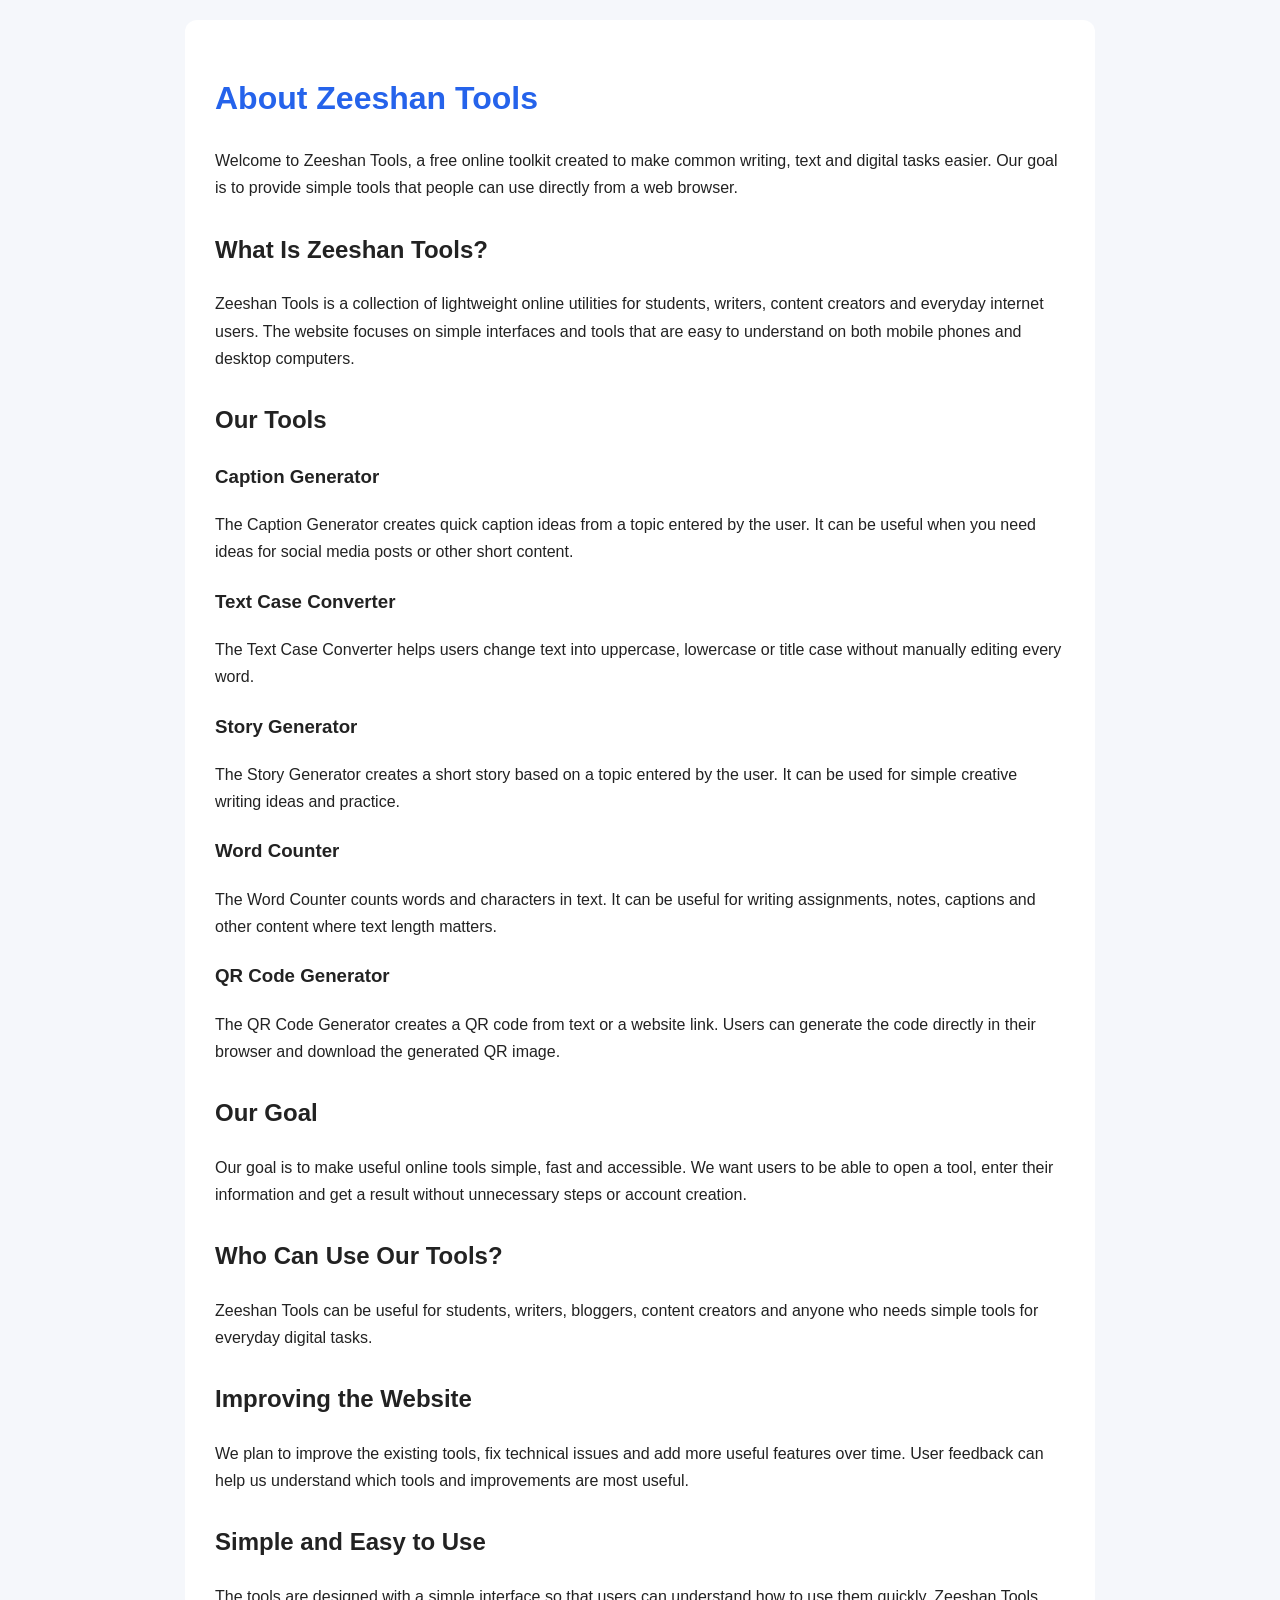
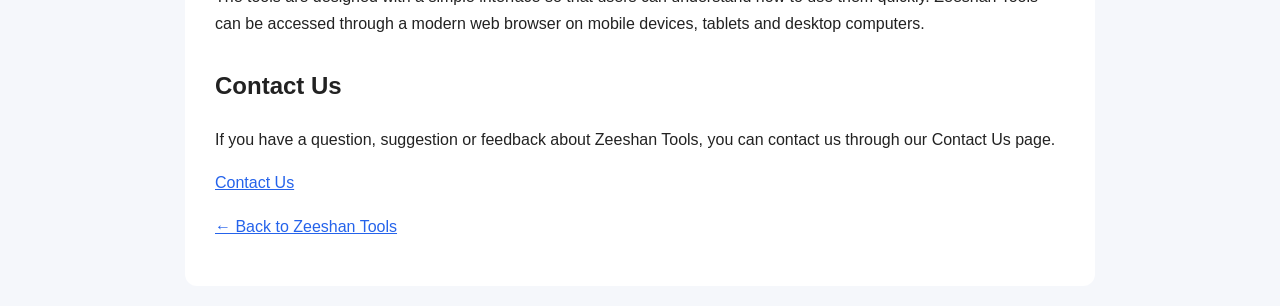
<file: about.html>
<!DOCTYPE html>
<html lang="en">
<head>
  <meta charset="UTF-8">
  <meta name="viewport" content="width=device-width, initial-scale=1.0">

  <title>About Us - Zeeshan Tools</title>

  <meta name="description" content="Learn about Zeeshan Tools, a free online toolkit providing simple tools for students, writers, creators and everyday users.">

  <style>
    body {
      font-family: Arial, sans-serif;
      background: #f5f7fb;
      color: #222;
      margin: 0;
      padding: 20px;
      line-height: 1.7;
    }

    .container {
      max-width: 850px;
      margin: auto;
      background: white;
      padding: 30px;
      border-radius: 12px;
    }

    h1 {
      color: #2563eb;
    }

    h2 {
      margin-top: 28px;
    }

    h3 {
      margin-top: 20px;
    }

    a {
      color: #2563eb;
    }

    li {
      margin-bottom: 8px;
    }
  </style>
</head>

<body>

<div class="container">

  <h1>About Zeeshan Tools</h1>

  <p>
    Welcome to Zeeshan Tools, a free online toolkit created to make
    common writing, text and digital tasks easier. Our goal is to provide
    simple tools that people can use directly from a web browser.
  </p>

  <h2>What Is Zeeshan Tools?</h2>

  <p>
    Zeeshan Tools is a collection of lightweight online utilities for
    students, writers, content creators and everyday internet users.
    The website focuses on simple interfaces and tools that are easy to
    understand on both mobile phones and desktop computers.
  </p>

  <h2>Our Tools</h2>

  <h3>Caption Generator</h3>
  <p>
    The Caption Generator creates quick caption ideas from a topic
    entered by the user. It can be useful when you need ideas for
    social media posts or other short content.
  </p>

  <h3>Text Case Converter</h3>
  <p>
    The Text Case Converter helps users change text into uppercase,
    lowercase or title case without manually editing every word.
  </p>

  <h3>Story Generator</h3>
  <p>
    The Story Generator creates a short story based on a topic entered
    by the user. It can be used for simple creative writing ideas and
    practice.
  </p>

  <h3>Word Counter</h3>
  <p>
    The Word Counter counts words and characters in text. It can be
    useful for writing assignments, notes, captions and other content
    where text length matters.
  </p>

  <h3>QR Code Generator</h3>
  <p>
    The QR Code Generator creates a QR code from text or a website link.
    Users can generate the code directly in their browser and download
    the generated QR image.
  </p>

  <h2>Our Goal</h2>

  <p>
    Our goal is to make useful online tools simple, fast and accessible.
    We want users to be able to open a tool, enter their information and
    get a result without unnecessary steps or account creation.
  </p>

  <h2>Who Can Use Our Tools?</h2>

  <p>
    Zeeshan Tools can be useful for students, writers, bloggers, content
    creators and anyone who needs simple tools for everyday digital tasks.
  </p>

  <h2>Improving the Website</h2>

  <p>
    We plan to improve the existing tools, fix technical issues and add
    more useful features over time. User feedback can help us understand
    which tools and improvements are most useful.
  </p>

  <h2>Simple and Easy to Use</h2>

  <p>
    The tools are designed with a simple interface so that users can
    understand how to use them quickly. Zeeshan Tools can be accessed
    through a modern web browser on mobile devices, tablets and desktop
    computers.
  </p>

  <h2>Contact Us</h2>

  <p>
    If you have a question, suggestion or feedback about Zeeshan Tools,
    you can contact us through our Contact Us page.
  </p>

  <p>
    <a href="contact.html">Contact Us</a>
  </p>

  <p>
    <a href="index.html">← Back to Zeeshan Tools</a>
  </p>

</div>

</body>
</html>
</file>
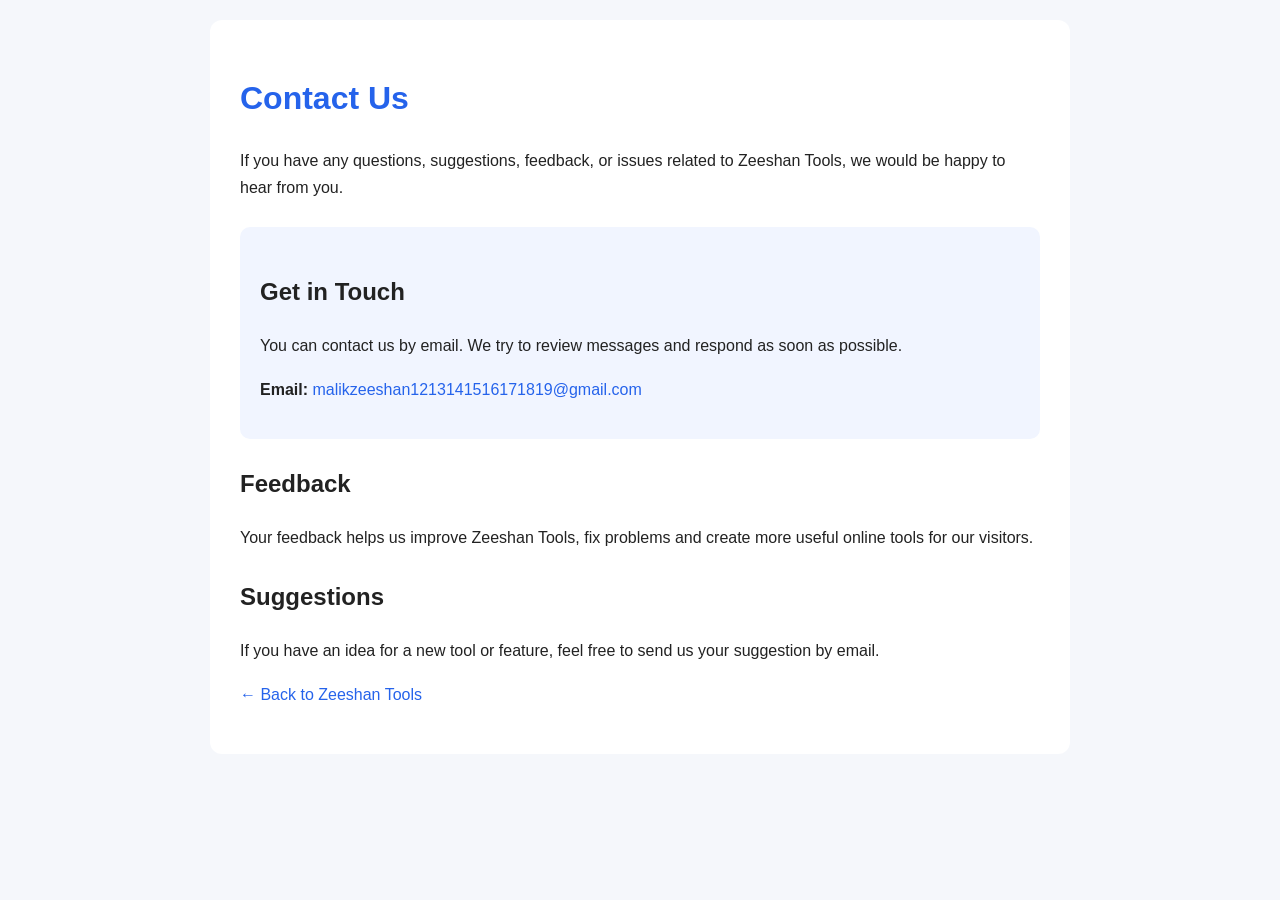
<file: contact.html>
<!DOCTYPE html>
<html lang="en">
<head>
  <meta charset="UTF-8">
  <meta name="viewport" content="width=device-width, initial-scale=1.0">

  <title>Contact Us - Zeeshan Tools</title>

  <meta name="description" content="Contact Zeeshan Tools for questions, suggestions, feedback and support.">

  <style>
    body {
      font-family: Arial, sans-serif;
      background: #f5f7fb;
      color: #222;
      margin: 0;
      padding: 20px;
      line-height: 1.7;
    }

    .container {
      max-width: 800px;
      margin: auto;
      background: white;
      padding: 30px;
      border-radius: 12px;
    }

    h1 {
      color: #2563eb;
    }

    h2 {
      margin-top: 25px;
    }

    .contact-box {
      margin-top: 25px;
      padding: 20px;
      background: #f1f5ff;
      border-radius: 10px;
    }

    a {
      color: #2563eb;
      text-decoration: none;
    }

    a:hover {
      text-decoration: underline;
    }
  </style>
</head>

<body>

<div class="container">

  <h1>Contact Us</h1>

  <p>
    If you have any questions, suggestions, feedback, or issues related
    to Zeeshan Tools, we would be happy to hear from you.
  </p>

  <div class="contact-box">

    <h2>Get in Touch</h2>

    <p>
      You can contact us by email. We try to review messages and
      respond as soon as possible.
    </p>

    <p>
      <strong>Email:</strong>
      <a href="mailto:malikzeeshan1213141516171819@gmail.com">
        malikzeeshan1213141516171819@gmail.com
      </a>
    </p>

  </div>

  <h2>Feedback</h2>

  <p>
    Your feedback helps us improve Zeeshan Tools, fix problems and
    create more useful online tools for our visitors.
  </p>

  <h2>Suggestions</h2>

  <p>
    If you have an idea for a new tool or feature, feel free to send
    us your suggestion by email.
  </p>

  <p>
    <a href="index.html">← Back to Zeeshan Tools</a>
  </p>

</div>

</body>
</html>
</file>
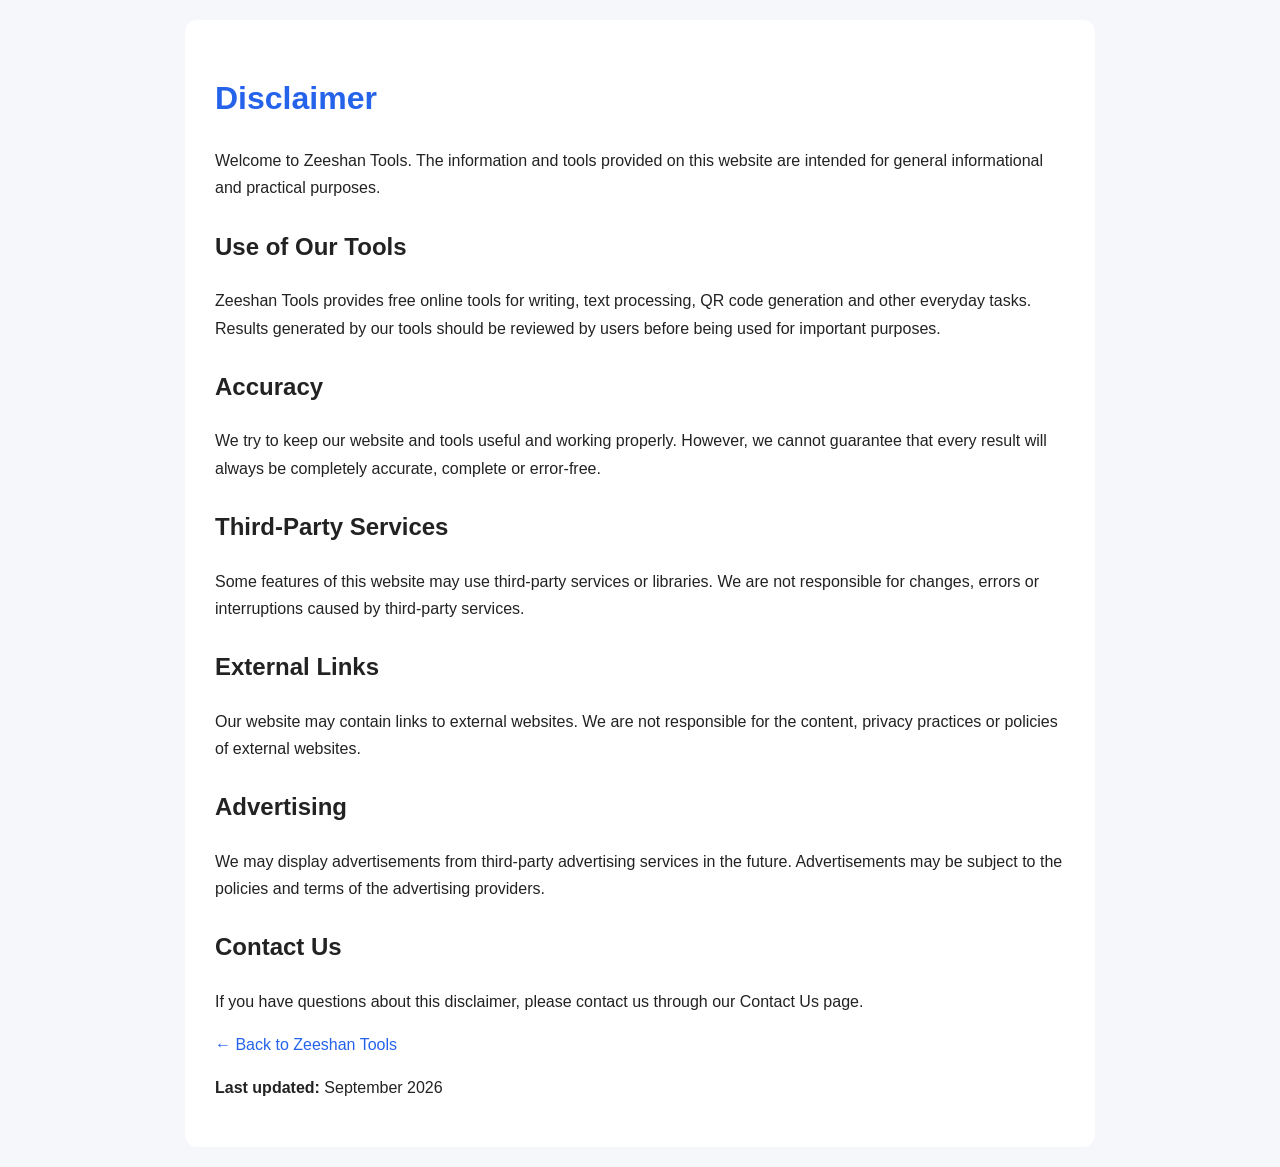
<file: disclaimer.html>
<!DOCTYPE html>
<html lang="en">
<head>
  <meta charset="UTF-8">
  <meta name="viewport" content="width=device-width, initial-scale=1.0">

  <title>Disclaimer - Zeeshan Tools</title>

  <meta name="description" content="Read the disclaimer for Zeeshan Tools and learn about the use of our free online tools and information.">

  <style>
    body {
      font-family: Arial, sans-serif;
      background: #f5f7fb;
      color: #222;
      margin: 0;
      padding: 20px;
      line-height: 1.7;
    }

    .container {
      max-width: 850px;
      margin: auto;
      background: white;
      padding: 30px;
      border-radius: 12px;
    }

    h1 {
      color: #2563eb;
    }

    h2 {
      margin-top: 25px;
    }

    a {
      color: #2563eb;
      text-decoration: none;
    }

    a:hover {
      text-decoration: underline;
    }
  </style>
</head>

<body>

<div class="container">

  <h1>Disclaimer</h1>

  <p>
    Welcome to Zeeshan Tools. The information and tools provided on this
    website are intended for general informational and practical purposes.
  </p>

  <h2>Use of Our Tools</h2>

  <p>
    Zeeshan Tools provides free online tools for writing, text processing,
    QR code generation and other everyday tasks. Results generated by our
    tools should be reviewed by users before being used for important
    purposes.
  </p>

  <h2>Accuracy</h2>

  <p>
    We try to keep our website and tools useful and working properly.
    However, we cannot guarantee that every result will always be
    completely accurate, complete or error-free.
  </p>

  <h2>Third-Party Services</h2>

  <p>
    Some features of this website may use third-party services or libraries.
    We are not responsible for changes, errors or interruptions caused by
    third-party services.
  </p>

  <h2>External Links</h2>

  <p>
    Our website may contain links to external websites. We are not
    responsible for the content, privacy practices or policies of external
    websites.
  </p>

  <h2>Advertising</h2>

  <p>
    We may display advertisements from third-party advertising services
    in the future. Advertisements may be subject to the policies and terms
    of the advertising providers.
  </p>

  <h2>Contact Us</h2>

  <p>
    If you have questions about this disclaimer, please contact us through
    our Contact Us page.
  </p>

  <p>
    <a href="index.html">← Back to Zeeshan Tools</a>
  </p>

  <p>
    <strong>Last updated:</strong> September 2026
  </p>

</div>

</body>
</html>
</file>
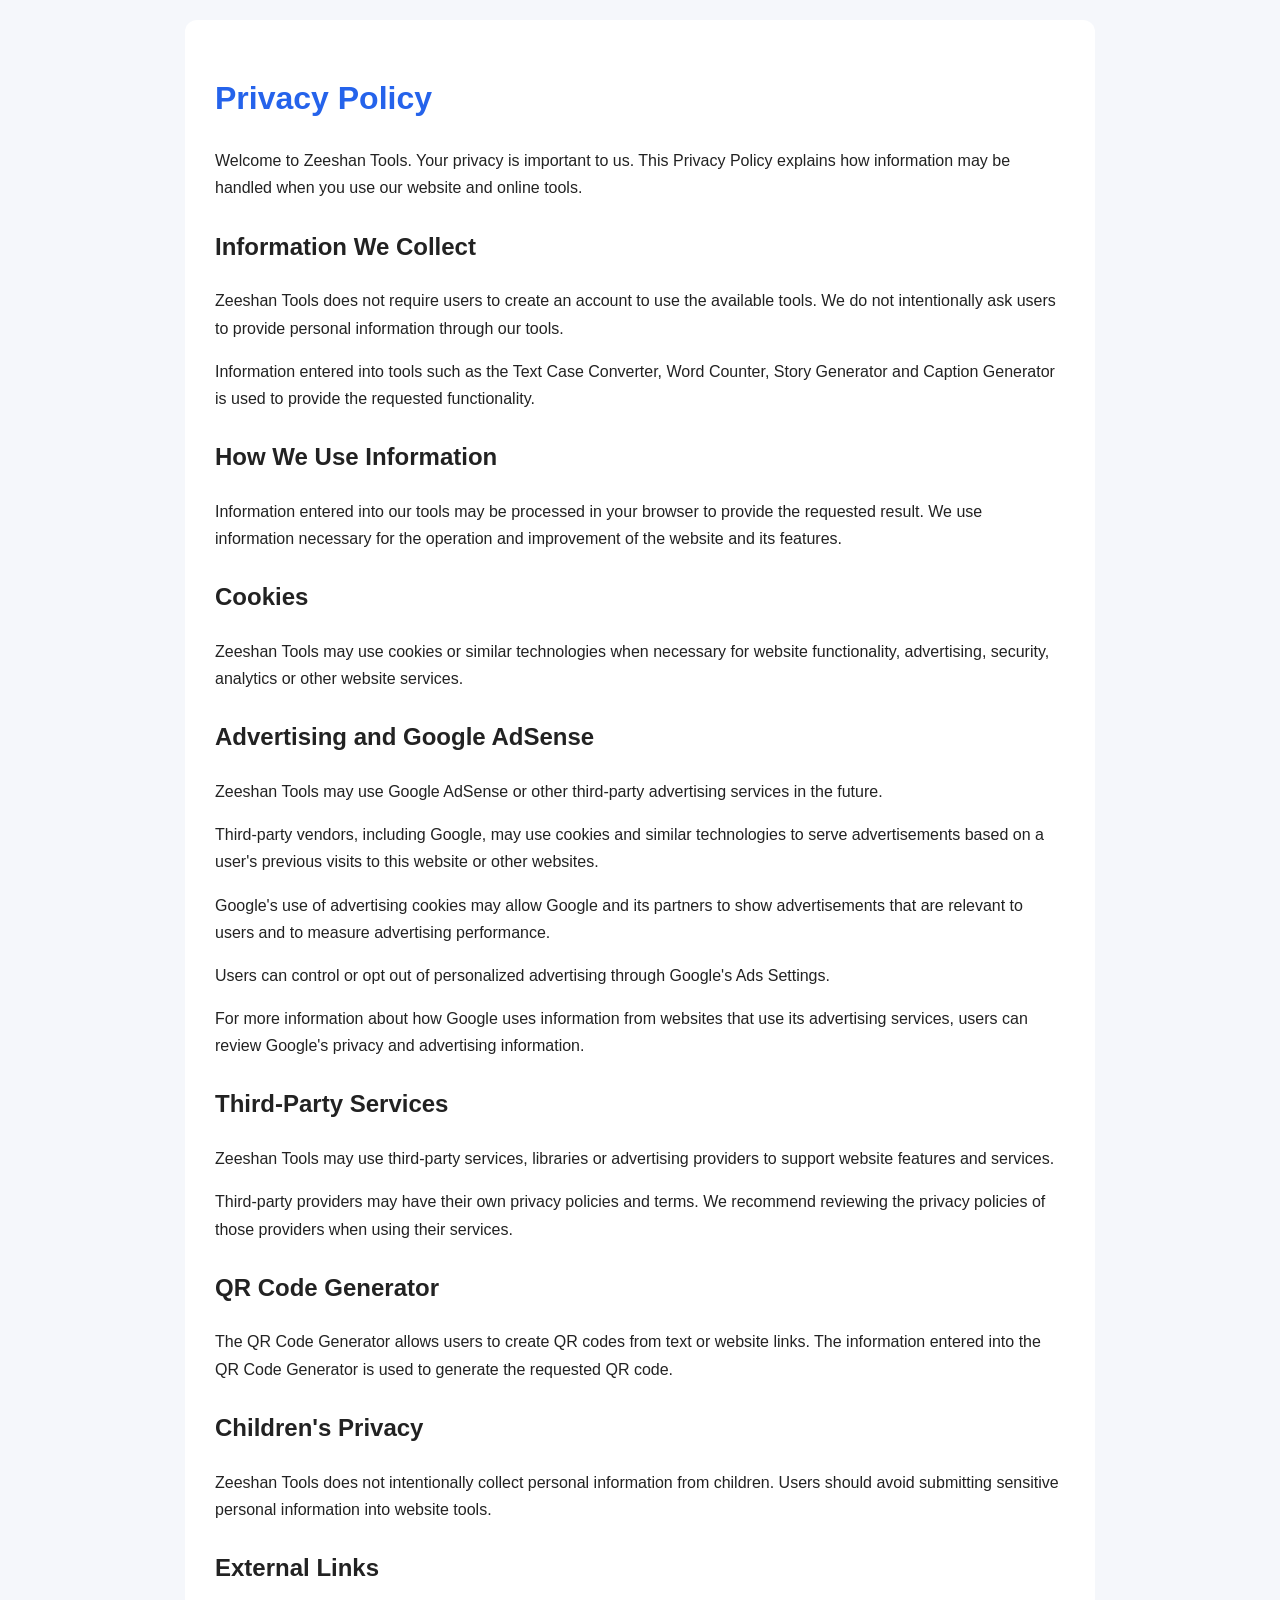
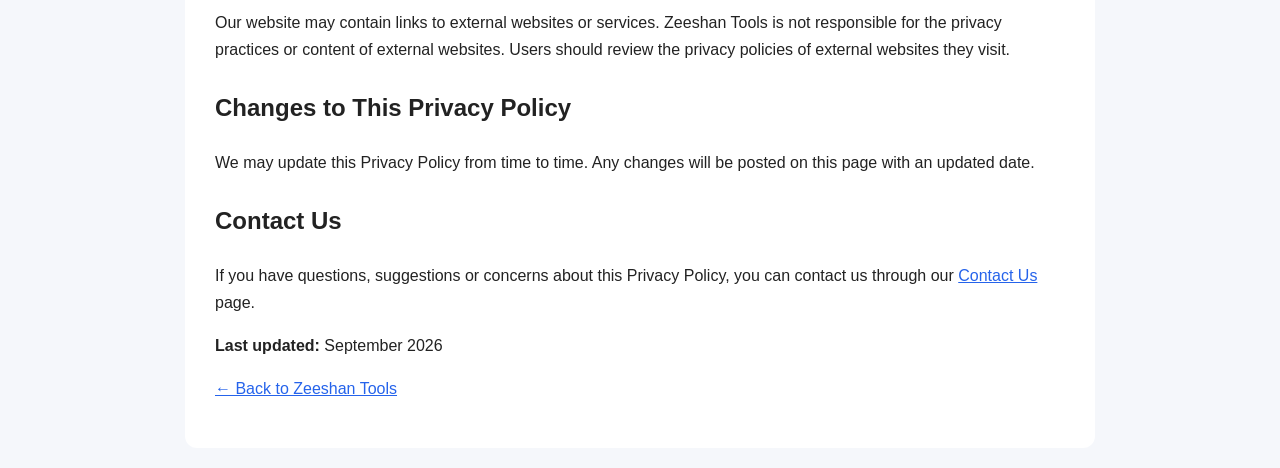
<file: privacy.html>
<!DOCTYPE html>
<html lang="en">
<head>
  <meta charset="UTF-8">
  <meta name="viewport" content="width=device-width, initial-scale=1.0">

  <title>Privacy Policy - Zeeshan Tools</title>

  <meta name="description" content="Privacy Policy for Zeeshan Tools, including information about cookies, advertising, third-party services and user privacy.">

  <style>
    body {
      font-family: Arial, sans-serif;
      line-height: 1.7;
      margin: 0;
      padding: 20px;
      background: #f5f7fb;
      color: #222;
    }

    .container {
      max-width: 850px;
      margin: auto;
      background: white;
      padding: 30px;
      border-radius: 12px;
    }

    h1 {
      color: #2563eb;
    }

    h2 {
      margin-top: 25px;
    }

    a {
      color: #2563eb;
    }
  </style>
</head>

<body>

<div class="container">

  <h1>Privacy Policy</h1>

  <p>
    Welcome to Zeeshan Tools. Your privacy is important to us.
    This Privacy Policy explains how information may be handled when you
    use our website and online tools.
  </p>

  <h2>Information We Collect</h2>

  <p>
    Zeeshan Tools does not require users to create an account to use the
    available tools. We do not intentionally ask users to provide personal
    information through our tools.
  </p>

  <p>
    Information entered into tools such as the Text Case Converter,
    Word Counter, Story Generator and Caption Generator is used to provide
    the requested functionality.
  </p>

  <h2>How We Use Information</h2>

  <p>
    Information entered into our tools may be processed in your browser
    to provide the requested result. We use information necessary for the
    operation and improvement of the website and its features.
  </p>

  <h2>Cookies</h2>

  <p>
    Zeeshan Tools may use cookies or similar technologies when necessary
    for website functionality, advertising, security, analytics or other
    website services.
  </p>

  <h2>Advertising and Google AdSense</h2>

  <p>
    Zeeshan Tools may use Google AdSense or other third-party advertising
    services in the future.
  </p>

  <p>
    Third-party vendors, including Google, may use cookies and similar
    technologies to serve advertisements based on a user's previous visits
    to this website or other websites.
  </p>

  <p>
    Google's use of advertising cookies may allow Google and its partners
    to show advertisements that are relevant to users and to measure
    advertising performance.
  </p>

  <p>
    Users can control or opt out of personalized advertising through
    Google's Ads Settings.
  </p>

  <p>
    For more information about how Google uses information from websites
    that use its advertising services, users can review Google's privacy
    and advertising information.
  </p>

  <h2>Third-Party Services</h2>

  <p>
    Zeeshan Tools may use third-party services, libraries or advertising
    providers to support website features and services.
  </p>

  <p>
    Third-party providers may have their own privacy policies and terms.
    We recommend reviewing the privacy policies of those providers when
    using their services.
  </p>

  <h2>QR Code Generator</h2>

  <p>
    The QR Code Generator allows users to create QR codes from text or
    website links. The information entered into the QR Code Generator is
    used to generate the requested QR code.
  </p>

  <h2>Children's Privacy</h2>

  <p>
    Zeeshan Tools does not intentionally collect personal information from
    children. Users should avoid submitting sensitive personal information
    into website tools.
  </p>

  <h2>External Links</h2>

  <p>
    Our website may contain links to external websites or services.
    Zeeshan Tools is not responsible for the privacy practices or content
    of external websites. Users should review the privacy policies of
    external websites they visit.
  </p>

  <h2>Changes to This Privacy Policy</h2>

  <p>
    We may update this Privacy Policy from time to time. Any changes will
    be posted on this page with an updated date.
  </p>

  <h2>Contact Us</h2>

  <p>
    If you have questions, suggestions or concerns about this Privacy
    Policy, you can contact us through our
    <a href="contact.html">Contact Us</a> page.
  </p>

  <p>
    <strong>Last updated:</strong> September 2026
  </p>

  <p>
    <a href="index.html">← Back to Zeeshan Tools</a>
  </p>

</div>

</body>
</html>
</file>
